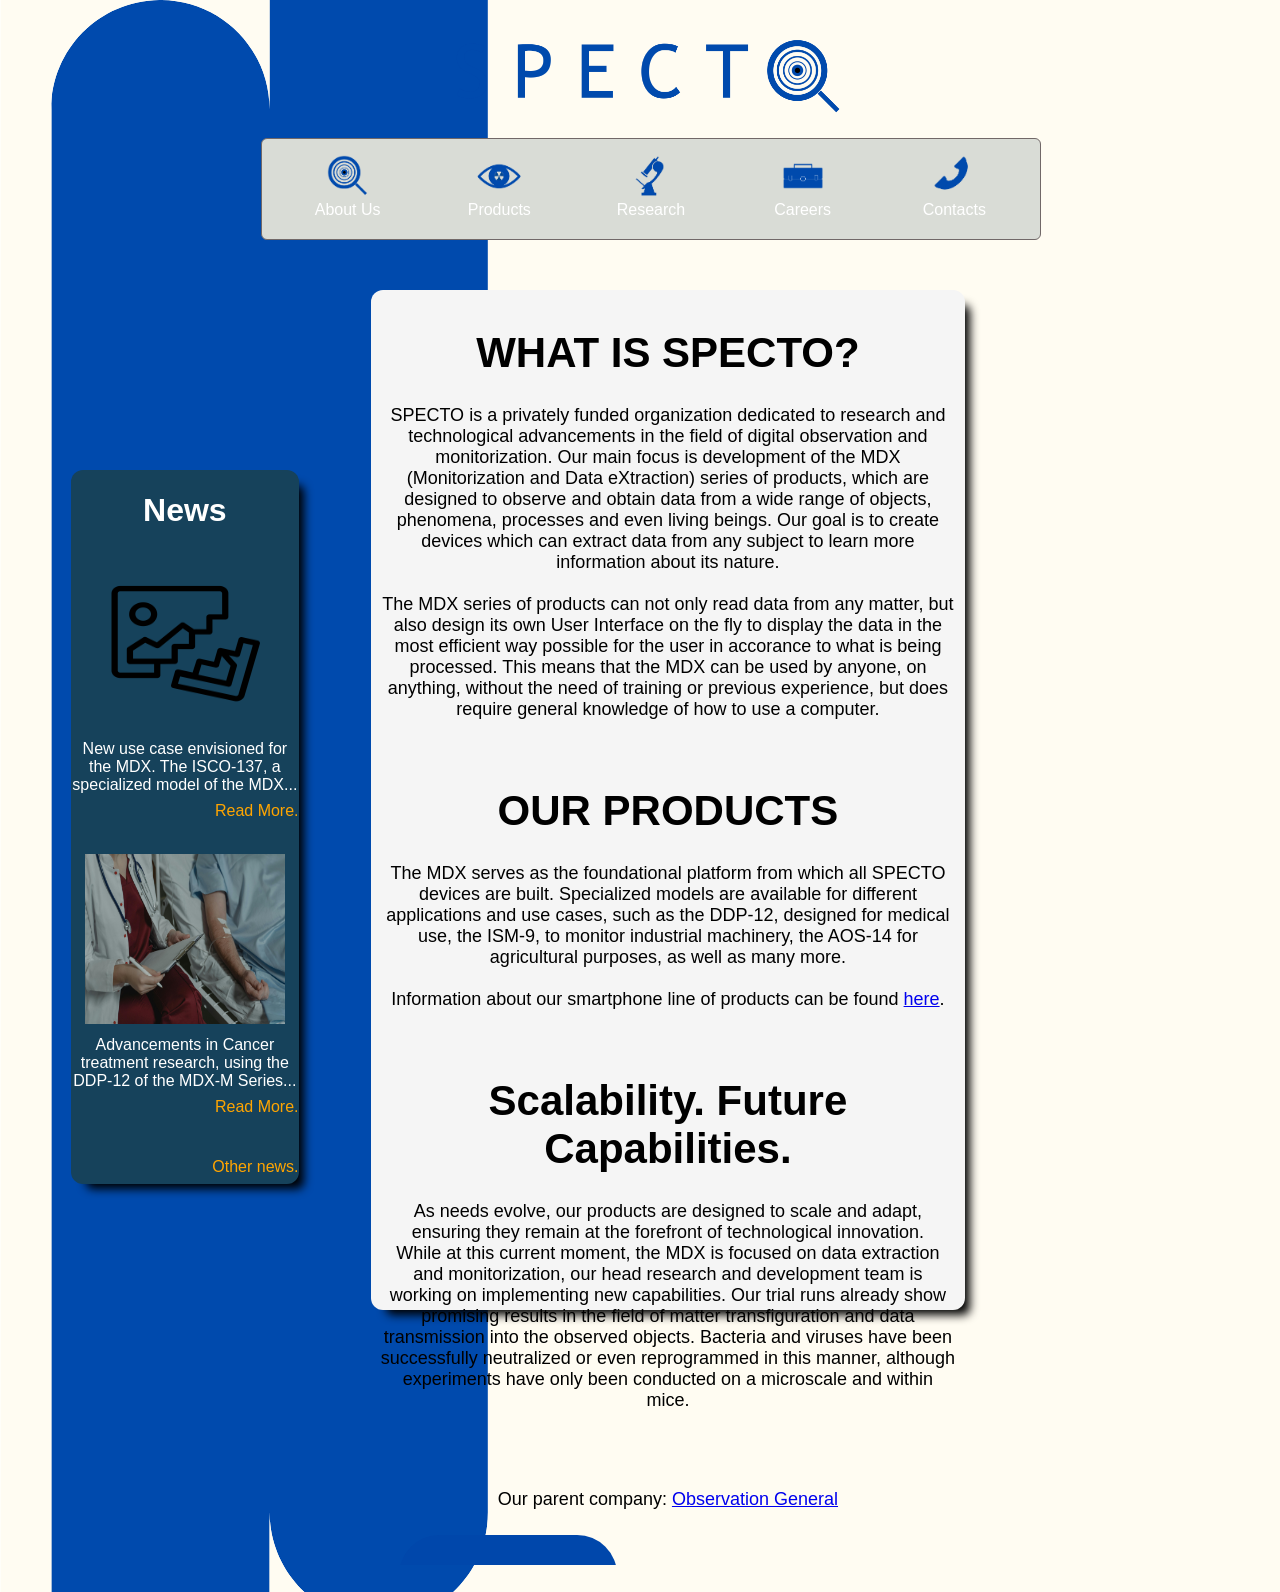
<file: index.html>
<!DOCTYPE html>
<html lang="en">
<head>
    <title>Main Page</title>
    <link rel="stylesheet" href="style.css">
</head>
<body>
    <img class = "logo" src = "SPECT.png">

    <div class = "topMenu">

            <button class = "topButton"><img src="magnifier.png" alt="About Us"> <a class = "whiteLink" href="index.html">About Us</a></button>
            <button class = "topButton"><img src="eye.png" alt="Products"> <a class = "whiteLink" href="products.html">Products</a></button>
            <button class = "topButton"><img src="microscope.png" alt="Research" > <a class = "whiteLink" href="research.html">Research</a></button>
            <button class = "topButton"><img src="suitcase.png" alt="Careers" > <a class = "whiteLink" href="careers.html">Careers</a></button>
            <button class = "topButton"><img src="phone.png" alt="Contacts"> <a class = "whiteLink" href="contacts.html">Contacts</a></button>
    </div>

    <div class = holder>
        
        <div class="sideBar">
            <h1>News</h1>
            <a><img class = "brokenImage" src = "image1.png"></a>
            <span>New use case envisioned for the MDX. The ISCO-137, a specialized model of the MDX...</span>
            <span class = "readMore">Read More.</span>
            <br>
            <a><img class = "brokenImage" src = "patient.jpg"></a>
            <span>Advancements in Cancer treatment research, using the DDP-12 of the MDX-M Series...</span>
            <span class = "readMore">Read More.</span>
            <br>
            <span></span>
            <span class = "readMore">Other news.</span>
            <span></span>
        </div>


        <div class = "textContainer">
            <div class = "content">
                <h1 style="font-size: 42px;">WHAT IS SPECTO?</h1>
                <p>SPECTO is a privately funded organization dedicated to research and technological advancements in the field of digital observation and monitorization.
                    Our main focus is development of the MDX (Monitorization and Data eXtraction) series of products, which are designed to observe and obtain data from a wide range
                    of objects, phenomena, processes and even living beings. Our goal is to create devices which can extract data from any subject to learn more information about its nature. <br>
                    <br> The MDX series of products can not only read data from any matter, but also design its own User Interface on the fly to display the data in the most efficient way possible
                    for the user in accorance to what is being processed. This means that the MDX can be used by anyone, on anything, without the need of training or previous experience, but does
                    require general knowledge of how to use a computer. <br>
                </p>
                <br>
                <h1 style="font-size: 42px;">OUR PRODUCTS</h1>
                <p>The MDX serves as the foundational platform from which all SPECTO devices are built. Specialized models are available for different applications and use cases, such as the
                    DDP-12, designed for medical use, the ISM-9, to monitor industrial machinery, the AOS-14 for agricultural purposes, as well as many more. <br>
                    <br> Information about our smartphone line of products can be found <a href="SPECTOphones.com">here</a>. <br>
                </p>
                <br>
                <h1 style="font-size: 42px;">Scalability. Future Capabilities.</h1>
                <p>As needs evolve, our products are designed to scale and adapt, ensuring they remain at the forefront of technological innovation. <br>
                    While at this current moment, the MDX is focused on data extraction and monitorization, our head research and development team is working on implementing new capabilities.
                    Our trial runs already show promising results in the field of matter transfiguration and data transmission into the observed objects. Bacteria and viruses have been successfully
                    neutralized or even reprogrammed in this manner, although experiments have only been conducted on a microscale and within mice.<br>
                </p>
                <br>
                <br>
                <p>Our parent company: <a href = "https://ObservationGeneral.com">Observation General</a></p>
    
            </div>
        </div>
        <div class = "bottomMenu">
            <button class = "bottomButton"><a class = "whiteLink2" href = "EmployeePortal.html">Employee Portal</a> <br> <p></p></button>
        </div>
    </div>
    
</body>
</html>
</file>
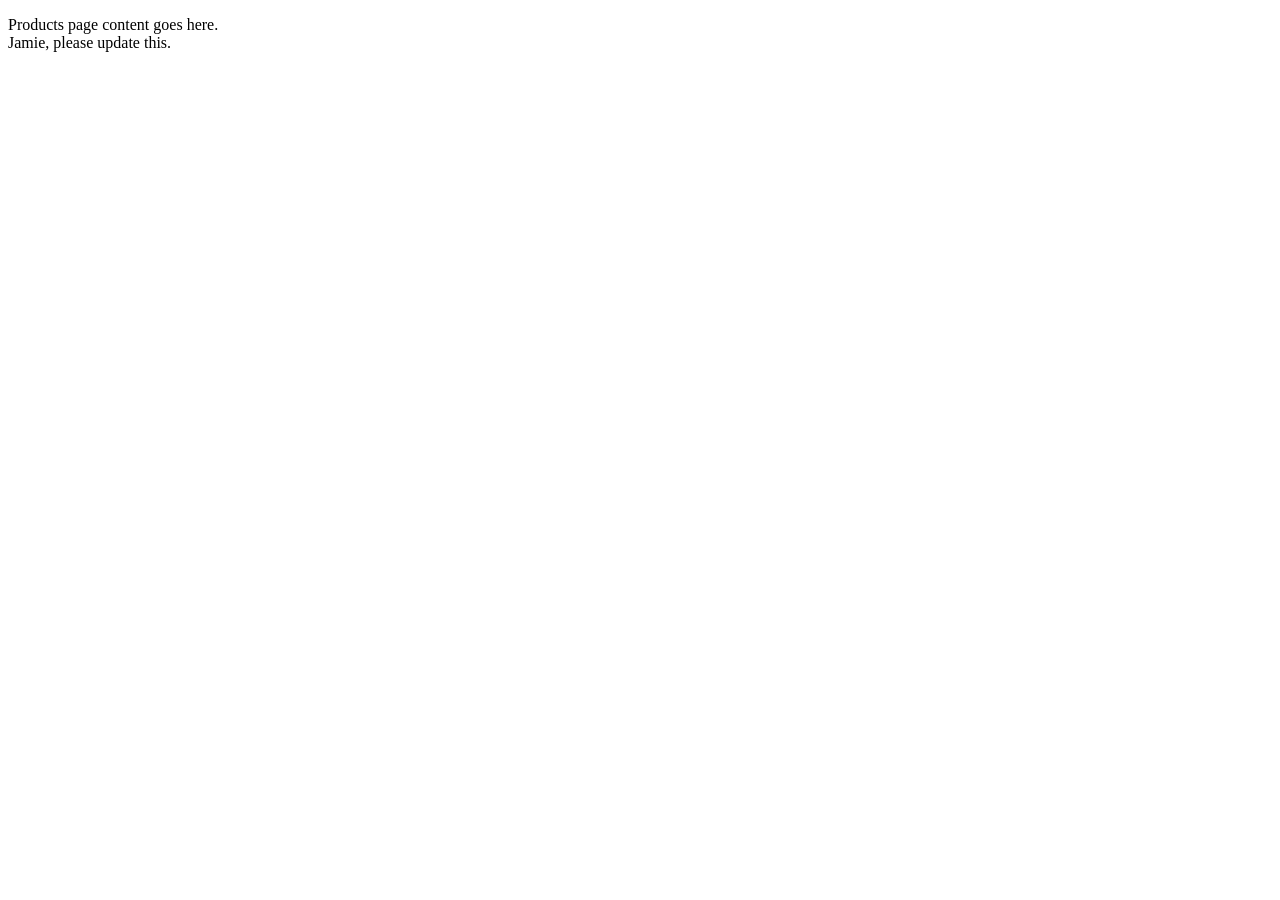
<file: products.html>
<!DOCTYPE html>
<html lang="en">
<head>
    <meta charset="UTF-8">
    <meta name="viewport" content="width=device-width, initial-scale=1.0">
    <title>Document</title>
</head>
<body>
    <p>Products page content goes here. <br> Jamie, please update this.</p>
</body>
</html>
</file>
<file: style.css>
body {
    background-image: url("background.svg");
}

.login {
    position: absolute;
    top: 10px;
    right: 10px;

    background-color: #3a7ca5;
    border-color: #3a7ca5;
    border-radius: 12px;

    color: white;
    font-size: 18px;
    font-family: 'Trebuchet MS', Helvetica, sans-serif;

    cursor: pointer;
}

.topMenu {
    display: flex;
    justify-content: space-around;

    width: 60%;
    height: 80px;
    padding: 10px;
    margin: 20%;
    margin-top: 0;
    margin-bottom: 0;

    background-color: #d9dcd6;
    border: 1px double rgb(113, 104, 104);
    border-radius: 6px;
}

.topButton {
    display: flex;
    flex-direction: column;
    align-items: center;

    width: 100px;
    height: 48px;
    margin: 1px;

    background-color: transparent;
    border: none;

    color: white;
    text-align: center;
    font-size: 16px;
    font-family: 'Trebuchet MS', Helvetica, sans-serif;

    cursor: pointer;
}

.topButton img {
    width: 50px;
    height: 50px;
}

.textContainer {
    width: 50%;
    height: 1000px;
    padding: 10px;
    margin: 7%;
    margin-top: 50px;
    margin-bottom: 0;
    margin-left: 5.7%;

    background-color: whitesmoke;
    border-radius: 12px;
    box-shadow: 10px 10px 10px -5px black;

    text-align: center;
    font-size: 18px;
    font-family: 'Trebuchet MS', Helvetica, sans-serif;
}

.sideBar {
    display: flex;
    flex-direction: column;
    gap: 8px;

    width: 250px;
    height: auto;
    margin-top: 230px;
    margin-left: 5%;
    margin-bottom: 400px;

    background-color: #16425b;
    border-radius: 12px;
    box-shadow: 10px 10px 10px -5px black;

    color: white;
    text-align: center;
    font-size: 16px;
    font-family: 'Trebuchet MS', Helvetica, sans-serif;
}

.brokenImage,
.brokenImage img {
    width: 200px;
    height: 170px;
    cursor: pointer;
}

.brokenImage img {
    margin-left: 25px;
}

.content {
    color: black;
}

.sideBar .readMore {
    margin-left: auto;

    color: orange;
    text-align: right;

    cursor: pointer;
}

.logo {
    width: 40%;
    height: auto;
    margin-left: 31%;
}

.holder {
    display: flex;
}

.whiteLink:link,
.whiteLink:visited,
.whiteLink:active {
    color: white;
    text-decoration: none;
}

.whiteLink:hover {
    color: #0047ab;
    text-decoration: underline;
}

.whiteLink2:link,
.whiteLink2:visited,
.whiteLink2:hover,
.whiteLink2:active {
    color: white;
}

.whiteLink2:link,
.whiteLink2:visited,
.whiteLink2:active {
    text-decoration: none;
}

.whiteLink2:hover {
    text-decoration: underline;
}

.bottomMenu {
    position:relative;
    bottom: -1265px;

    display: flex;
    overflow: hidden;

    width: 240px;
    height: 60px;

    background-color: transparent;
    transform: translateX(-300%);
}

.bottomButton {
    position: relative;
    top: 30px;
    left: 50%;
    bottom: -10px;

    width: 220px;
    height: 100px;

    background-color: #0047ab;
    border: 0;
    border-radius: 40px;

    color: white;
    text-align: center;
    font-size: 20px;

    cursor: pointer;
    transition: transform 0.3s ease;
    transform: translateX(-50%);
}

.bottomButton:hover {
    transform: translateX(-50%) translateY(-25px);
}
</file>
